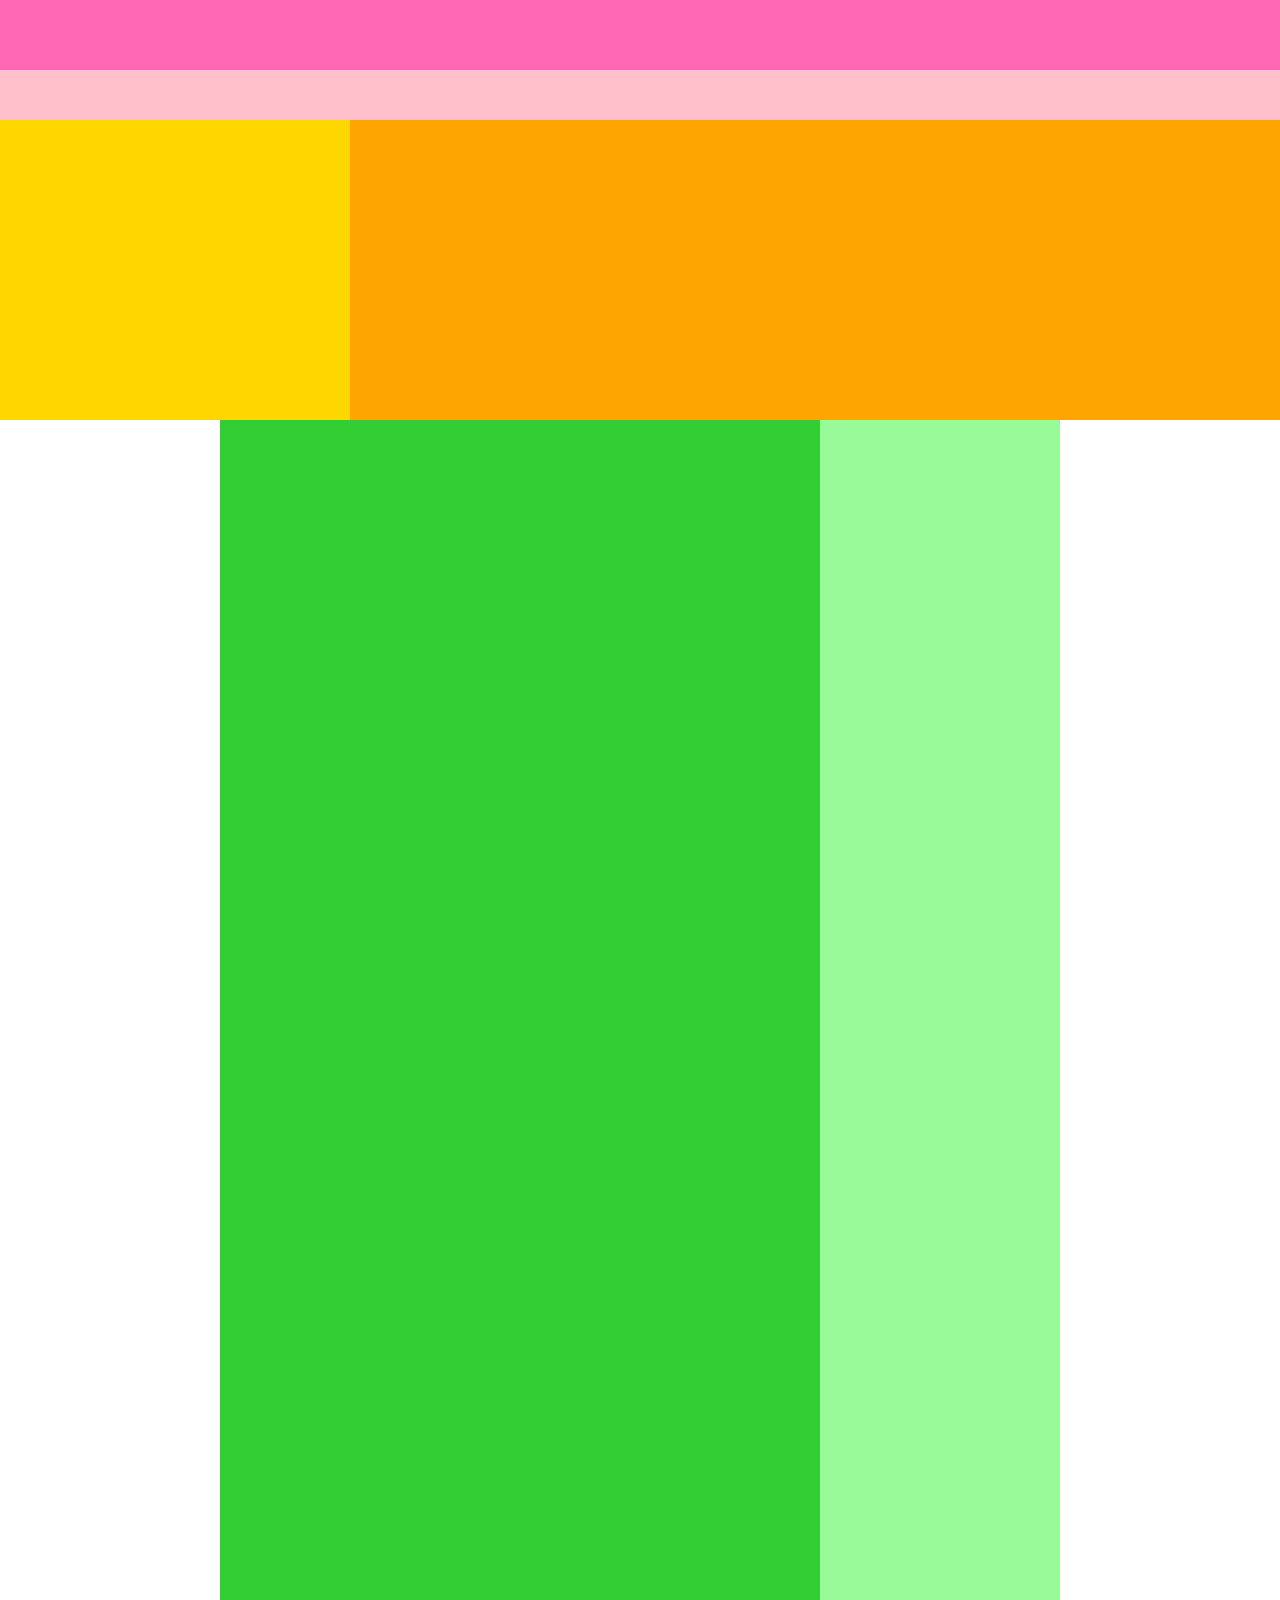
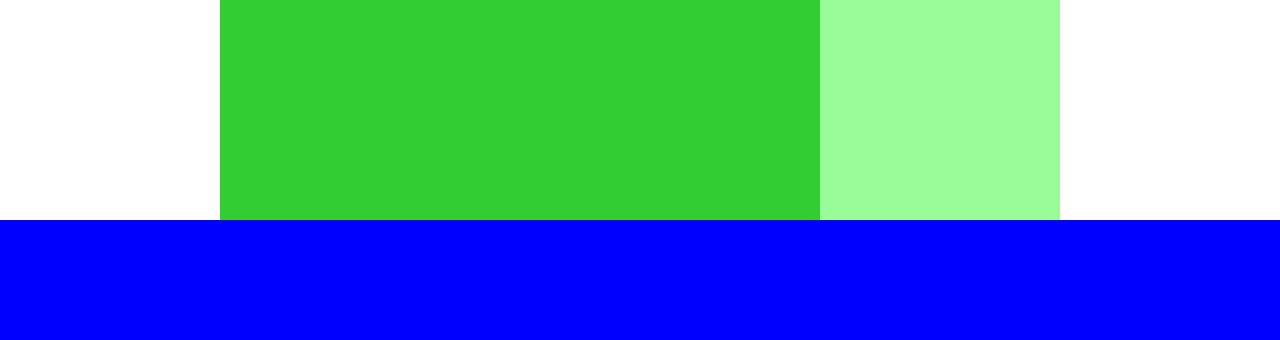
<file: caravan/index.html>
<!DOCTYPE html>
<html lang="ja">
  <head>
    <meta charset="UTF-8" />
    <!-- CSSファイルの読み込み -->
    <link rel="stylesheet" href="style.css" />
    <title>CARAVAN</title>
  </head>

  <body>
    <div class="header">
      <div class="header-top"></div>

      <div class="header-bottom"></div>

    </div>

    <div class="main-visual">
      <div class="main-visual-content"></div>
    </div>

    <div class="main">
      <div class="blog"></div>
      <div class="sidebar"></div>
    </div>

    <div class="footer"></div>
  </body>
</html>
</file>
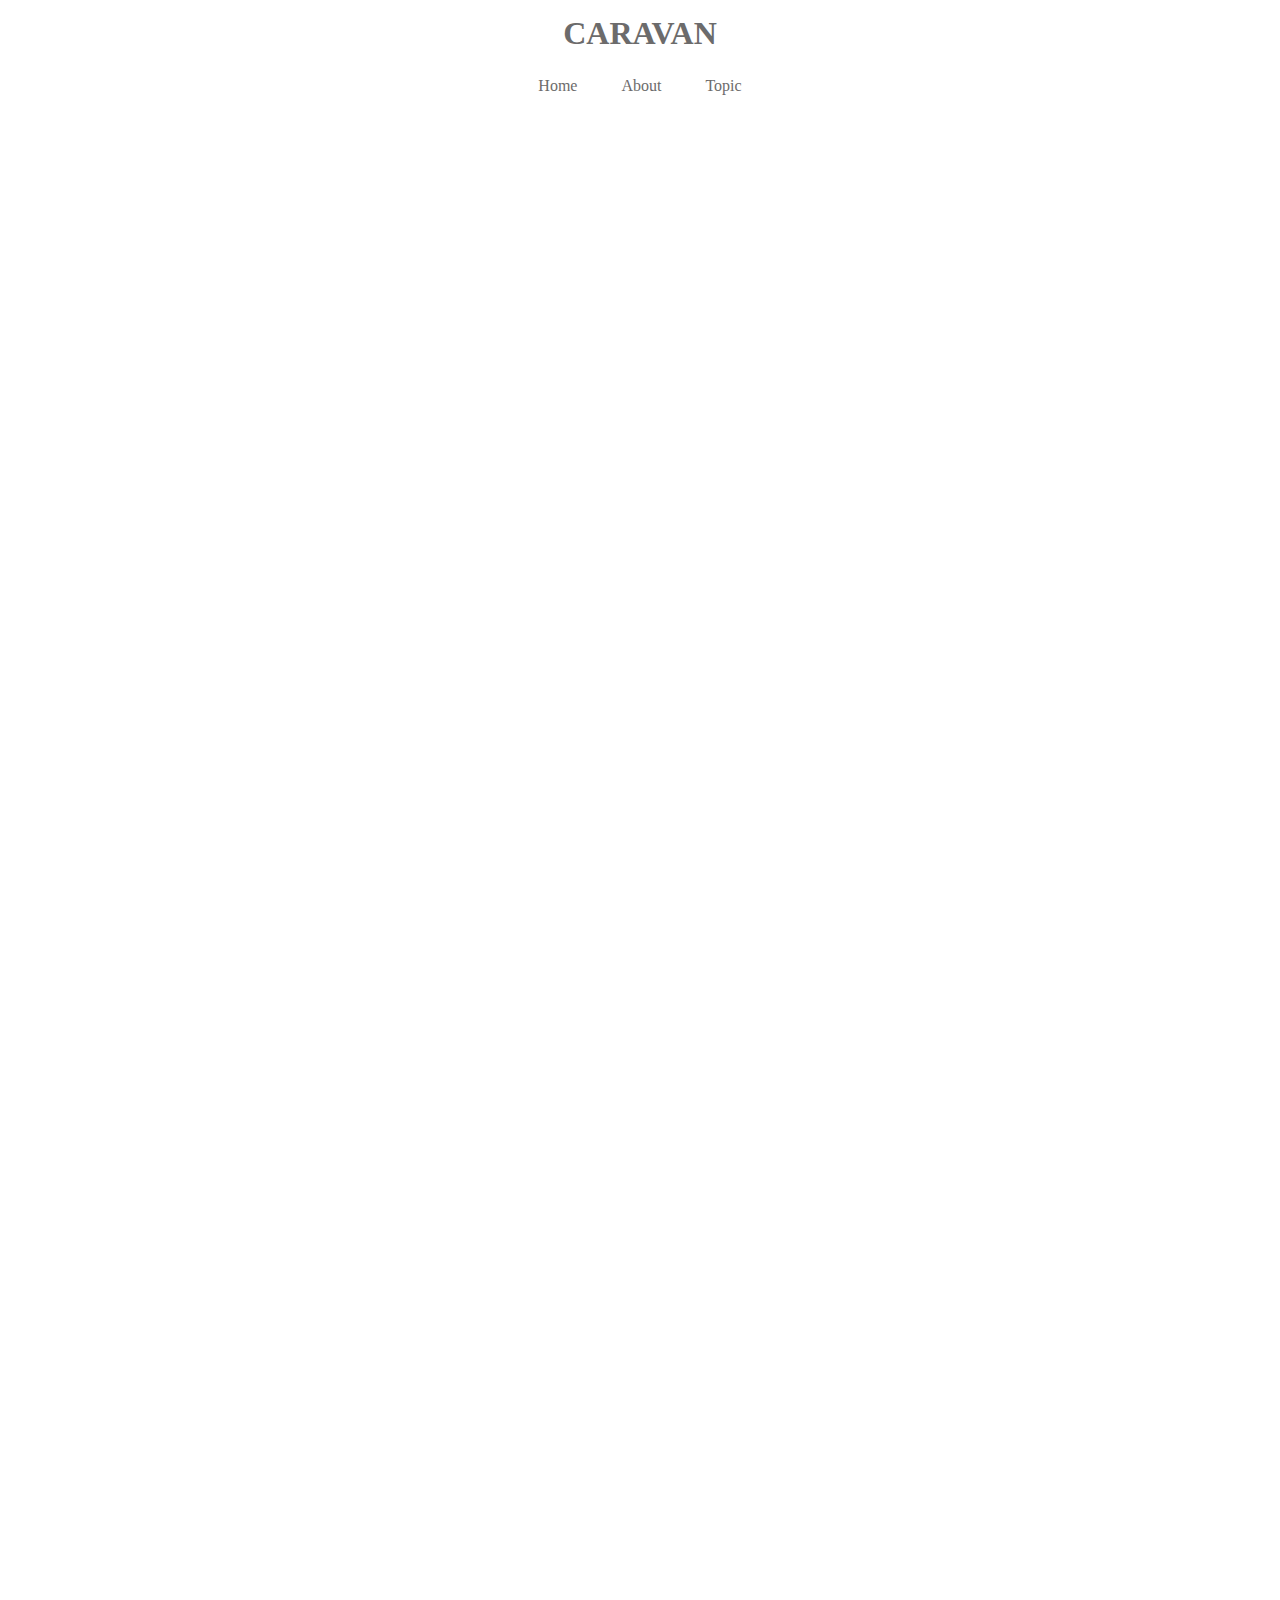
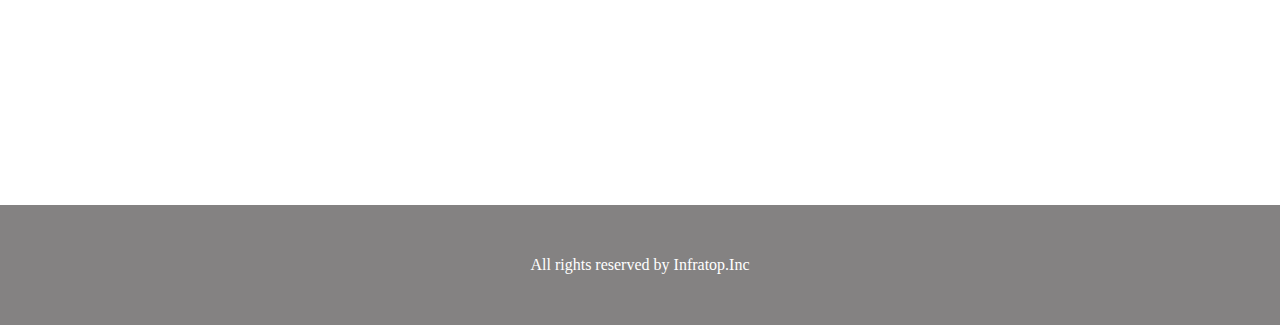
<file: §5_caravan/index.html>
<!DOCTYPE html>
<html lang="ja">
  <head>
    <meta charset="UTF-8" />
    <!-- CSSファイルの読み込み -->
    <link rel="stylesheet" href="style.css" />
    <title>CARAVAN</title>
  </head>

  <body>
    <header>
      <h1 class="heading">
        <a href="index.html">
          CARAVAN
        </a>

      </h1>
    </header>

    <nav>
      <ul class="nav-list">
        <li class="nav-list-item">
          <a href="index.html">Home</a>
        </li>
        <li class="nav-list-item">About</li>
        <li class="nav-list-item">Topic</li>
      </ul>
    </nav>

    <div class="main-visual">
      <div class="main-visual-content"></div>
    </div>

    <div class="main">
      <div class="blog"></div>
      <div class="sidebar"></div>
    </div>

    <footer>
      <p class="footer-text">All rights reserved by Infratop.Inc</p>
    </footer>

  </body>
</html>
</file>
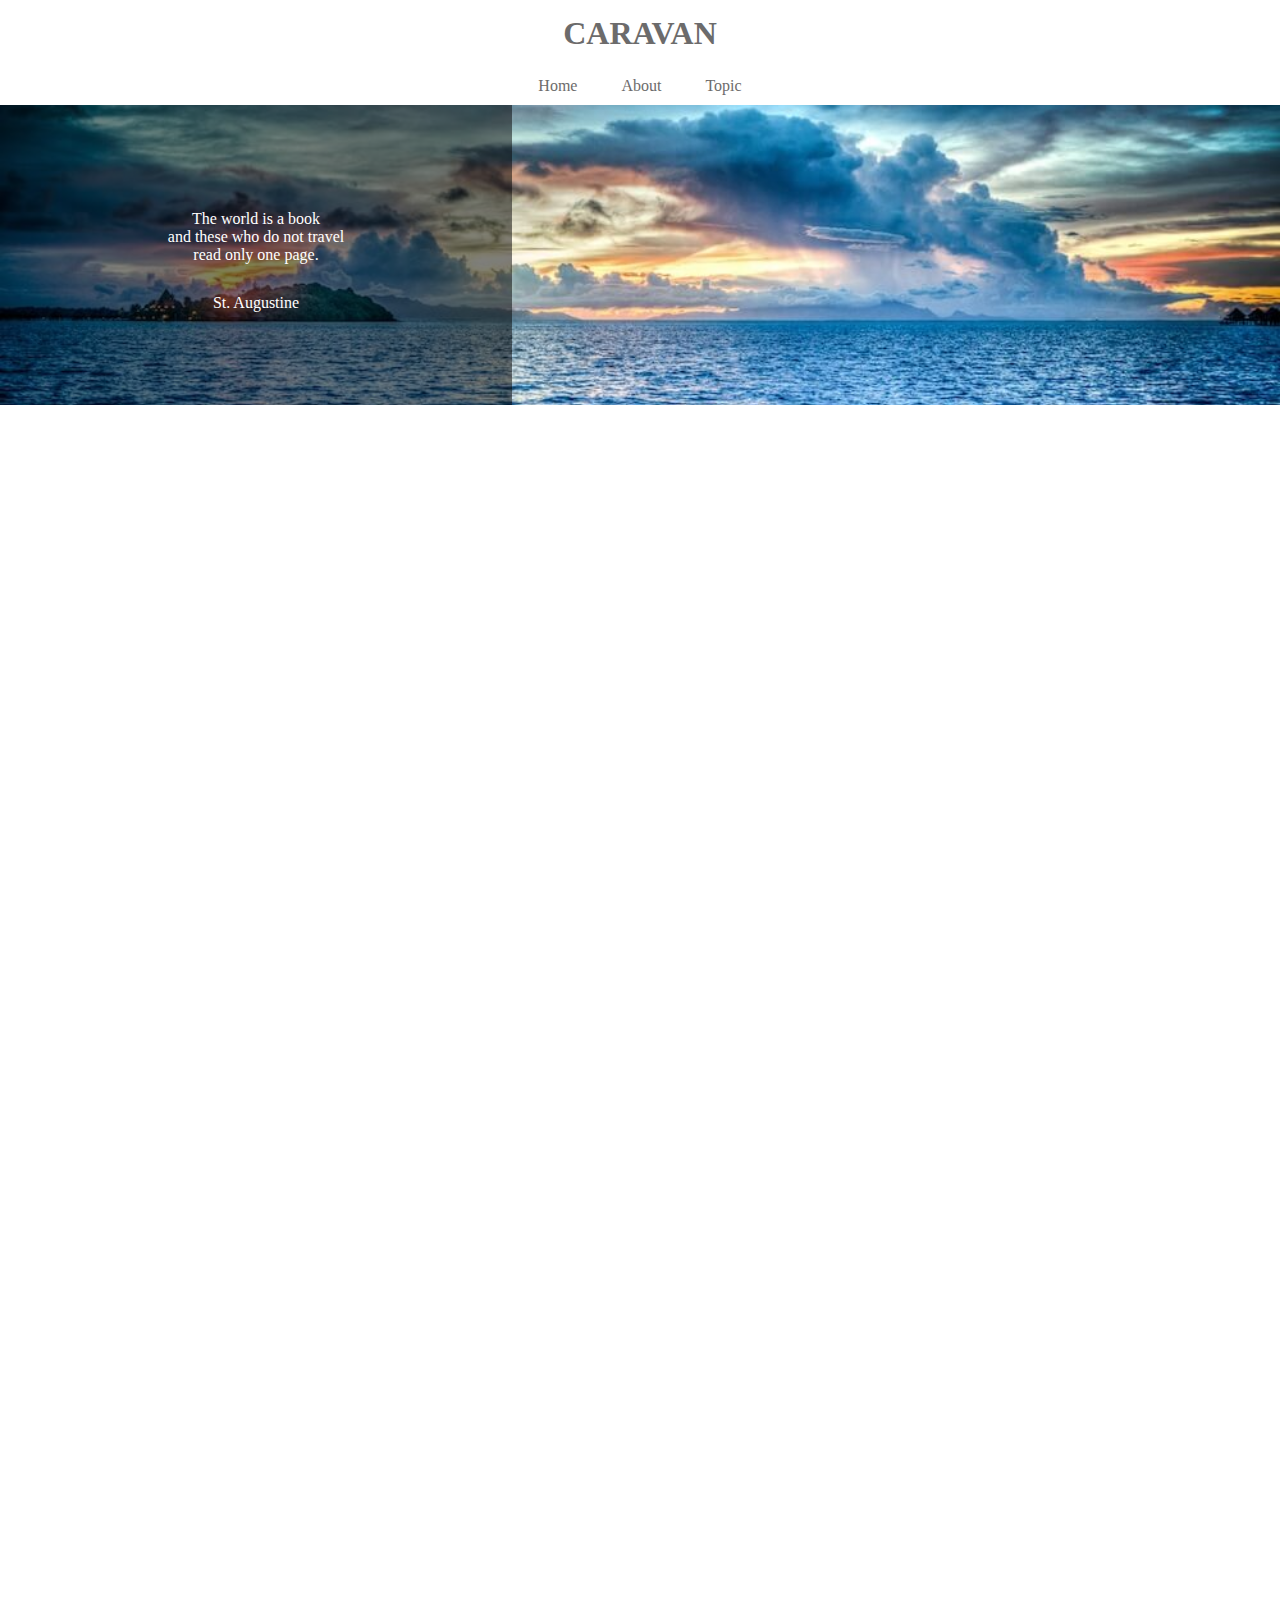
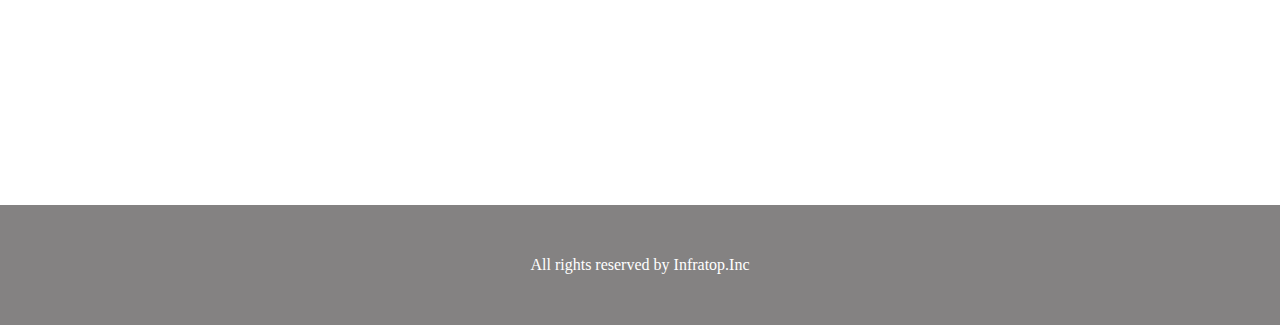
<file: §6_caravan/index.html>
<!DOCTYPE html>
<html lang="ja">
  <head>
    <meta charset="UTF-8" />
    <!-- CSSファイルの読み込み -->
    <link rel="stylesheet" href="style.css" />
    <title>CARAVAN</title>
  </head>

  <body>
    <header>
      <h1 class="heading">
        <a href="index.html">
          CARAVAN
        </a>

      </h1>
    </header>

    <nav>
      <ul class="nav-list">
        <li class="nav-list-item">
          <a href="index.html">Home</a>
        </li>
        <li class="nav-list-item">About</li>
        <li class="nav-list-item">Topic</li>
      </ul>
    </nav>

    <div class="main-visual">
      <div class="main-visual-content">
        <p class="main-visual-text">
          The world is a book <br />
          and these who do not travel <br />
          read only one page.
        </p>
        <p class="main-visual-name">
          St. Augustine
        </p>
      </div>
    </div>

    <div class="main">
      <div class="blog"></div>
      <div class="sidebar"></div>
    </div>

    <footer>
      <p class="footer-text">All rights reserved by Infratop.Inc</p>
    </footer>

  </body>
</html>
</file>
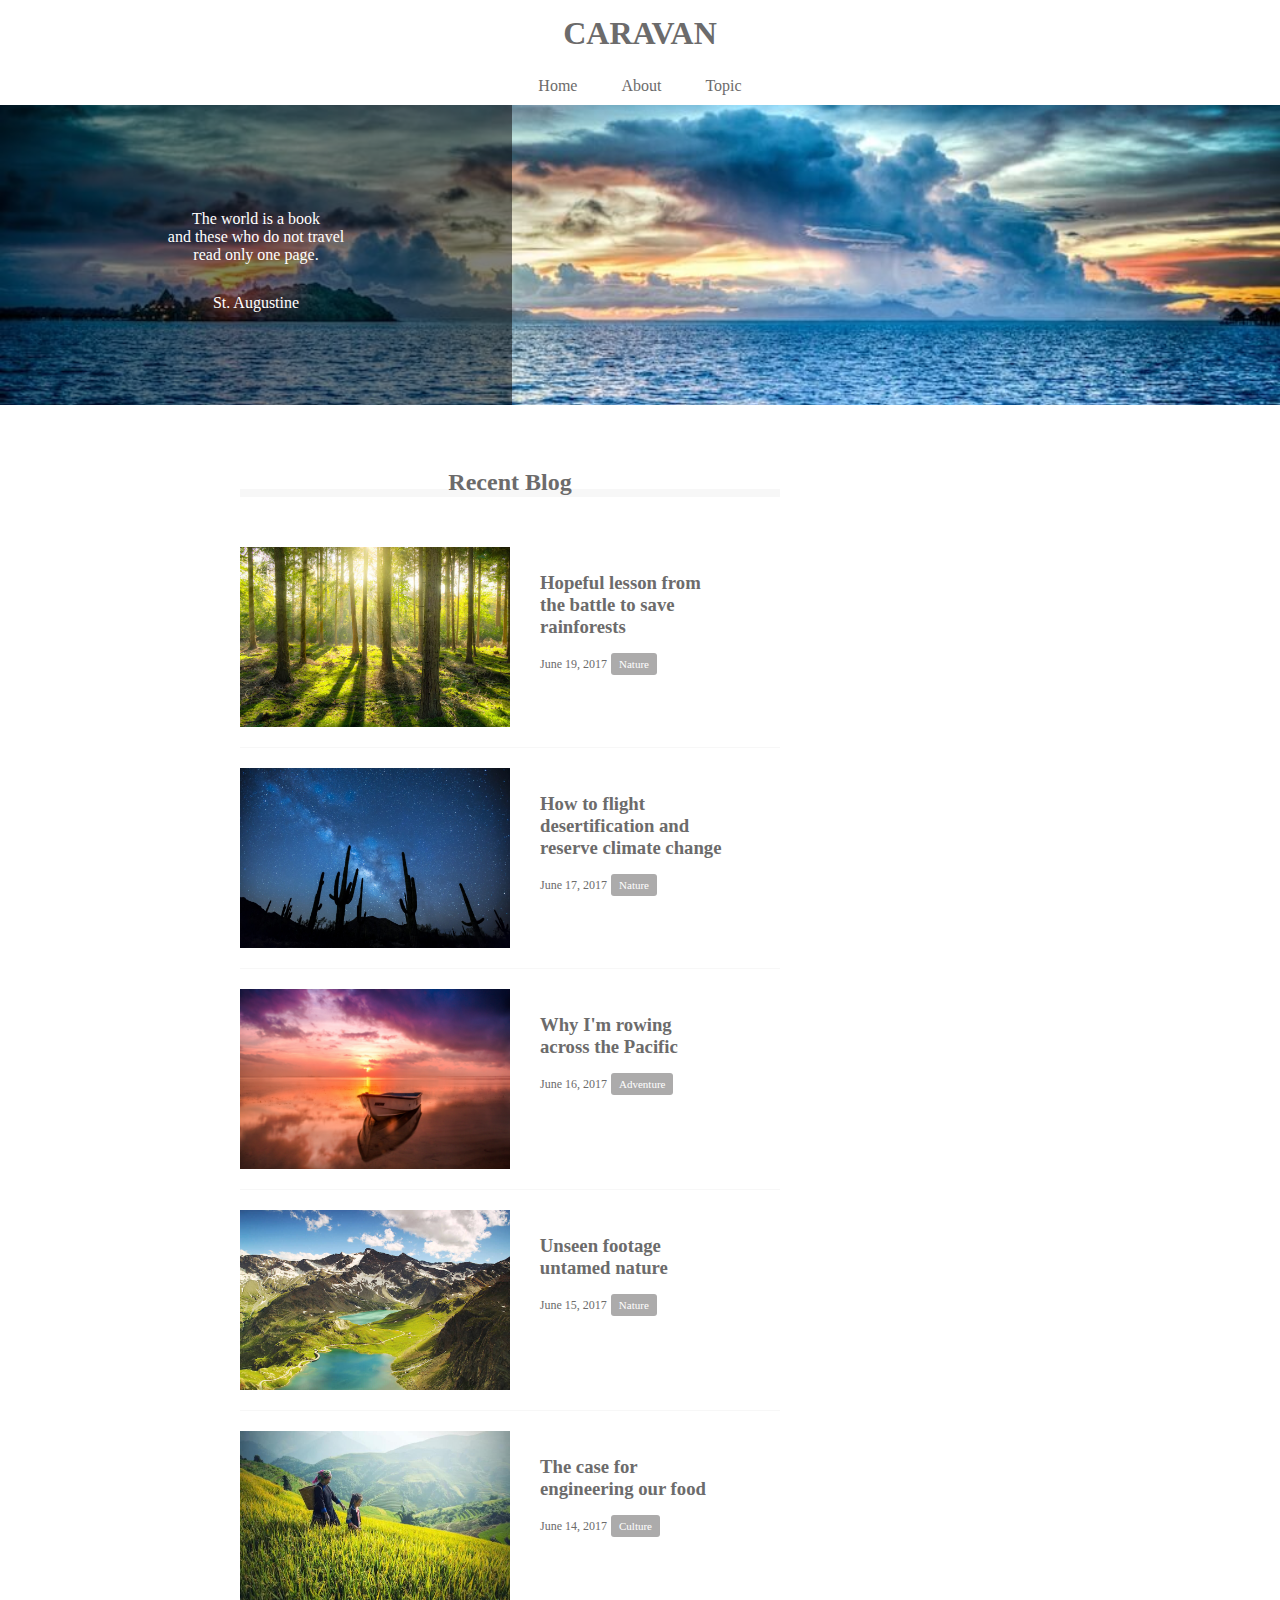
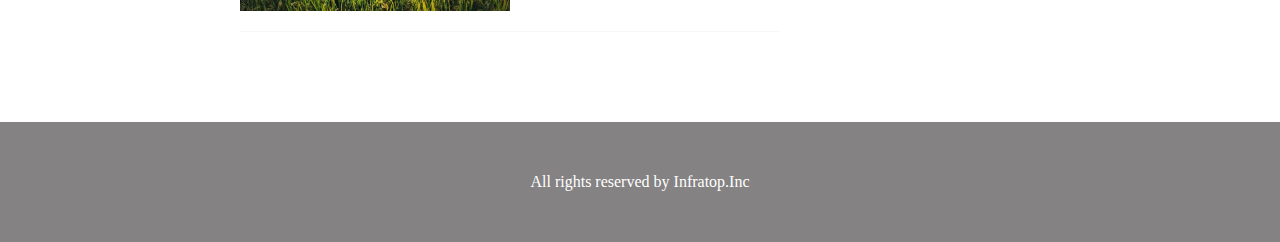
<file: §7_caravan/index.html>
<!DOCTYPE html>
<html lang="ja">
  <head>
    <meta charset="UTF-8" />
    <!-- CSSファイルの読み込み -->
    <link rel="stylesheet" href="style.css" />
    <title>CARAVAN</title>
  </head>

  <body>
    <header>
      <h1 class="heading">
        <a href="index.html">
          CARAVAN
        </a>

      </h1>
    </header>

    <nav>
      <ul class="nav-list">
        <li class="nav-list-item">
          <a href="index.html">Home</a>
        </li>
        <li class="nav-list-item">About</li>
        <li class="nav-list-item">Topic</li>
      </ul>
    </nav>

    <div class="main-visual">
      <div class="main-visual-content">
        <p class="main-visual-text">
          The world is a book <br />
          and these who do not travel <br />
          read only one page.
        </p>
        <p class="main-visual-name">
          St. Augustine
        </p>
      </div>
    </div>

    <main>
      <section class="blog">
        <h2 class="blog-heading">Recent Blog</h2>

        <div class="blog-box">
          <div class="blog-item">
            <img class="blog-image" src="img/forest.jpg">
              <section  ection class="blog-text">
                <h3 class="blog-text-heading">
                  <a href="single.html">
                  Hopeful lesson from<br>
                  the battle to save<br>
                  rainforests
                  </a>
                </h3>
                <p class="blog-date">June 19, 2017</p>
              <span class="category">Nature</span>
            </section>
          </div>

          <div class="blog-item">
            <img class="blog-image" src="img/desert.jpg">
              <section  ection class="blog-text">
                <h3 class="blog-text-heading">
                  <a href="single.html">
                  How to flight<br>
                  desertification and<br>
                  reserve climate change
                  </a>
                </h3>
                <p class="blog-date">June 17, 2017</p>
              <span class="category">Nature</span>
            </section>
          </div>

          <div class="blog-item">
            <img class="blog-image" src="img/sunset.jpg">
              <section  ection class="blog-text">
                <h3 class="blog-text-heading">
                  <a href="single.html">
                  Why I'm rowing<br>
                  across the Pacific
                  </a>
                </h3>
                <p class="blog-date">June 16, 2017</p>
              <span class="category">Adventure</span>
            </section>
          </div>

          <div class="blog-item">
            <img class="blog-image" src="img/italy.jpg">
              <section  ection class="blog-text">
                <h3 class="blog-text-heading">
                  <a href="single.html">
                  Unseen footage<br>
                  untamed nature
                  </a>
                </h3>
                <p class="blog-date">June 15, 2017</p>
              <span class="category">Nature</span>
            </section>
          </div>

          <div class="blog-item">
            <img class="blog-image" src="img/asia.jpg">
              <section  ection class="blog-text">
                <h3 class="blog-text-heading">
                  <a href="single.html">
                  The case for<br>
                  engineering our food
                  </a>
                </h3>
                <p class="blog-date">June 14, 2017</p>
              <span class="category">Culture</span>
            </section>
          </div>
        </div>
      </section>
      <div class="sidebar"></div>
    </main>

    <footer>
      <p class="footer-text">All rights reserved by Infratop.Inc</p>
    </footer>

  </body>
</html>
</file>
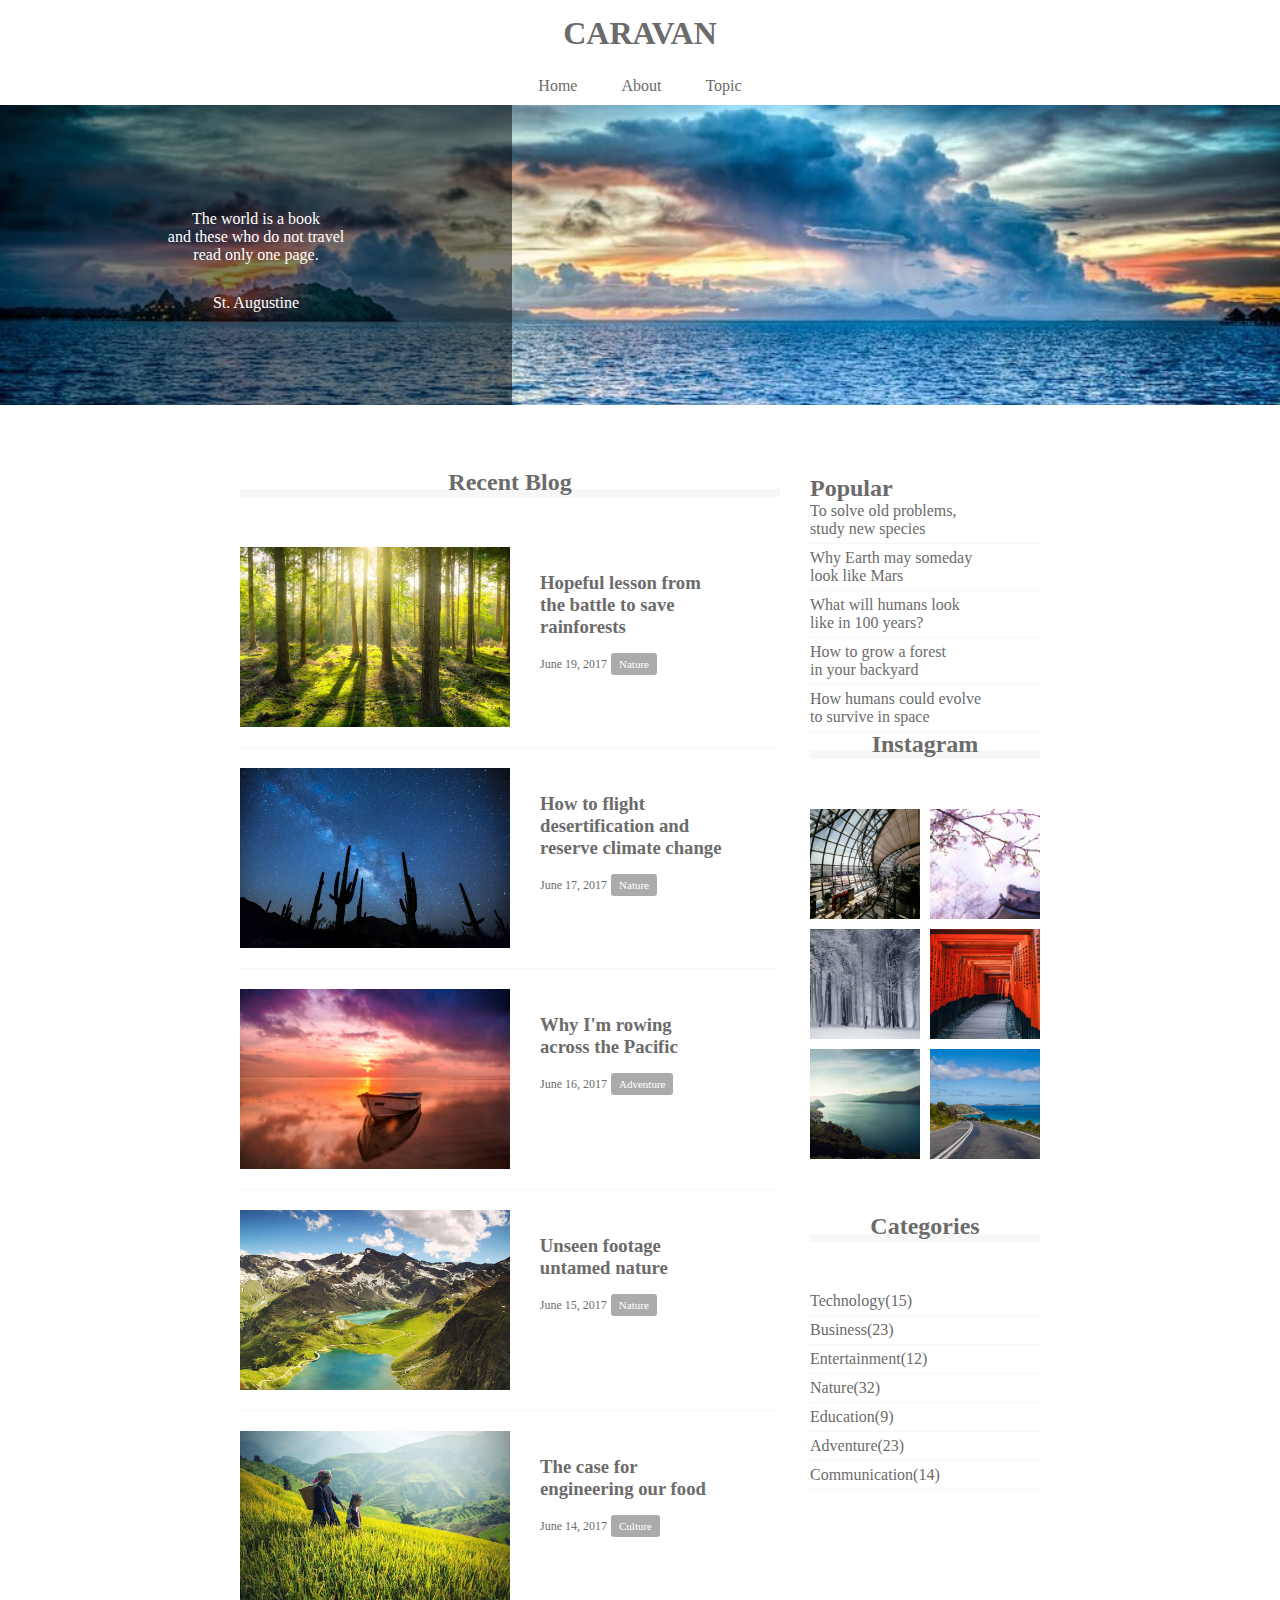
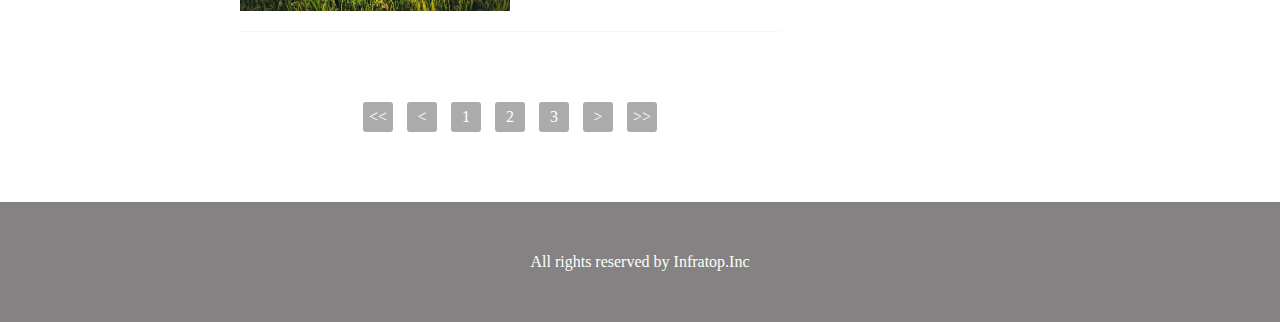
<file: §8_caravan/index.html>
<!DOCTYPE html>
<html lang="ja">
  <head>
    <meta charset="UTF-8" />
    <!-- CSSファイルの読み込み -->
    <link rel="stylesheet" href="style.css" />
    <title>CARAVAN</title>
  </head>

  <body>
    <header>
      <h1 class="heading">
        <a href="index.html">
          CARAVAN
        </a>

      </h1>
    </header>

    <nav>
      <ul class="nav-list">
        <li class="nav-list-item">
          <a href="index.html">Home</a>
        </li>
        <li class="nav-list-item">About</li>
        <li class="nav-list-item">Topic</li>
      </ul>
    </nav>

    <div class="main-visual">
      <div class="main-visual-content">
        <p class="main-visual-text">
          The world is a book <br />
          and these who do not travel <br />
          read only one page.
        </p>
        <p class="main-visual-name">
          St. Augustine
        </p>
      </div>
    </div>

    <main>
      <section class="blog">
        <h2 class="blog-heading">Recent Blog</h2>

        <div class="blog-box">
          <div class="blog-item">
            <img class="blog-image" src="img/forest.jpg">
              <section  ection class="blog-text">
                <h3 class="blog-text-heading">
                  <a href="single.html">
                  Hopeful lesson from<br>
                  the battle to save<br>
                  rainforests
                  </a>
                </h3>
                <p class="blog-date">June 19, 2017</p>
              <span class="category">Nature</span>
            </section>
          </div>

          <div class="blog-item">
            <img class="blog-image" src="img/desert.jpg">
              <section  ection class="blog-text">
                <h3 class="blog-text-heading">
                  <a href="single.html">
                  How to flight<br>
                  desertification and<br>
                  reserve climate change
                  </a>
                </h3>
                <p class="blog-date">June 17, 2017</p>
              <span class="category">Nature</span>
            </section>
          </div>

          <div class="blog-item">
            <img class="blog-image" src="img/sunset.jpg">
              <section  ection class="blog-text">
                <h3 class="blog-text-heading">
                  <a href="single.html">
                  Why I'm rowing<br>
                  across the Pacific
                  </a>
                </h3>
                <p class="blog-date">June 16, 2017</p>
              <span class="category">Adventure</span>
            </section>
          </div>

          <div class="blog-item">
            <img class="blog-image" src="img/italy.jpg">
              <section  ection class="blog-text">
                <h3 class="blog-text-heading">
                  <a href="single.html">
                  Unseen footage<br>
                  untamed nature
                  </a>
                </h3>
                <p class="blog-date">June 15, 2017</p>
              <span class="category">Nature</span>
            </section>
          </div>

          <div class="blog-item">
            <img class="blog-image" src="img/asia.jpg">
              <section  ection class="blog-text">
                <h3 class="blog-text-heading">
                  <a href="single.html">
                  The case for<br>
                  engineering our food
                  </a>
                </h3>
                <p class="blog-date">June 14, 2017</p>
              <span class="category">Culture</span>
            </section>
          </div>
        </div>
        <div class="pagination">
          <p><<</p>
          <p><</p>
          <p>1</p>
          <p>2</p>
          <p>3</p>
          <p>></p>
          <p>>></p>
        </div>
      </section>
      <div class="sidebar">
        <section class="popular">
          <h2 class="sidebar-heading">Popular</h2>
          <div class="sidebar-content">
            <p class="popular-text">To solve old problems,<br>study new species</p>
            <p class="popular-text">Why Earth may someday<br>look like Mars</p>
            <p class="popular-text">What will humans look<br>like in 100 years?</p>
            <p class="popular-text">How to grow a forest<br>in your backyard</p>
            <p class="popular-text">How humans could evolve<br>to survive in space</p>
          </div>
        </section>
        <section class="instagram">
          <h2 class="instagram-heading common-heading">Instagram</h2>
          <div class="sidebar-contents">
            <div class="instagram-box"></div>
            <div class="instagram-box"></div>
            <div class="instagram-box"></div>
            <div class="instagram-box"></div>
            <div class="instagram-box"></div>
            <div class="instagram-box"></div>
          </div>
        </section>
        <section class="categories">
          <h2 class="categories-heading common-heading">Categories</h2>
          <div class="sidebar-contents">
            <p class="categories-text">Technology(15)</p>
            <p class="categories-text">Business(23)</p>
            <p class="categories-text">Entertainment(12)</p>
            <p class="categories-text">Nature(32)</p>
            <p class="categories-text">Education(9)</p>
            <p class="categories-text">Adventure(23)</p>
            <p class="categories-text">Communication(14)</p>
          </div>
        </section>

        
      </div>
    </main>

    <footer>
      <p class="footer-text">All rights reserved by Infratop.Inc</p>
    </footer>

  </body>
</html>
</file>
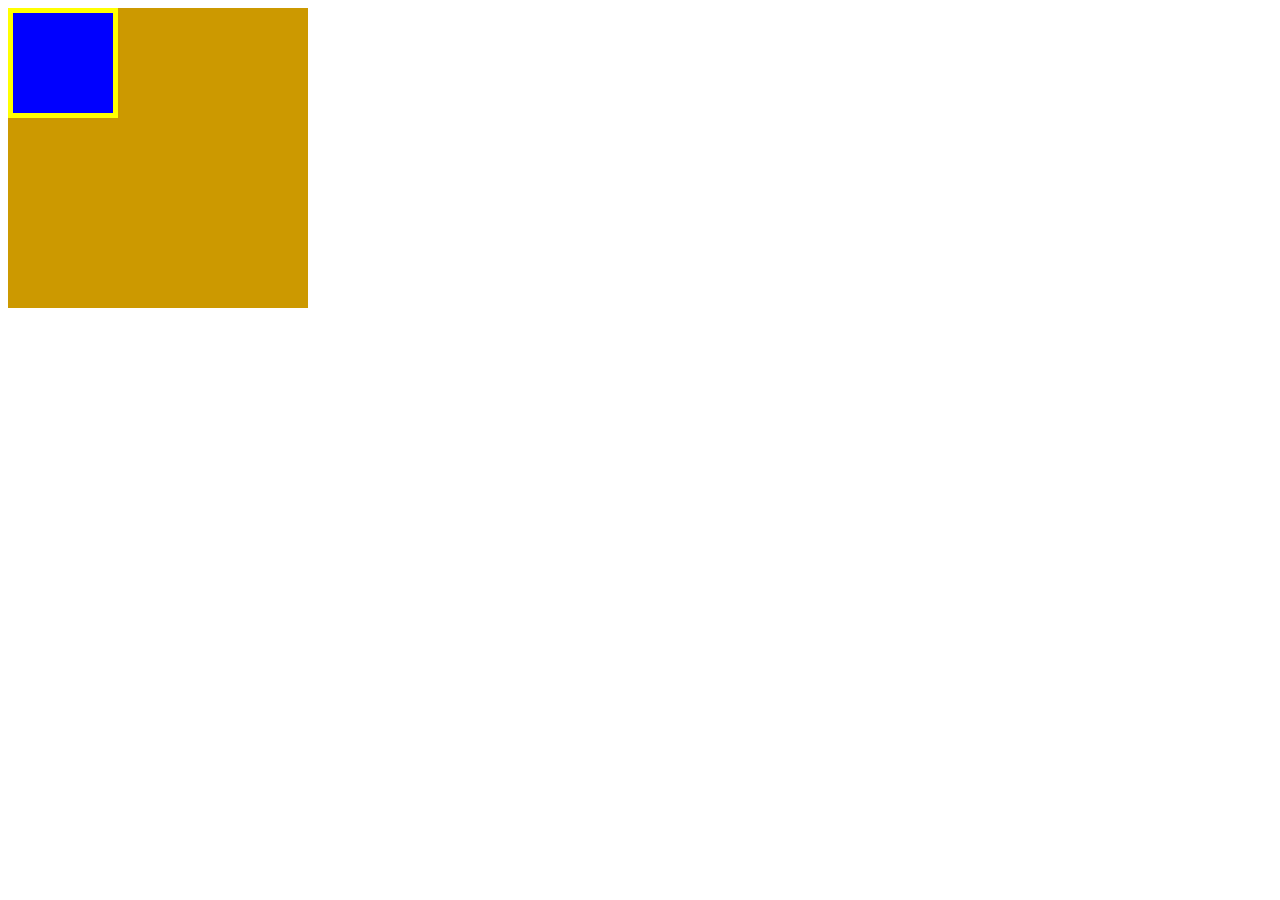
<file: box.html>
<!DOCTYPE html>
<html lang="ja">
  <head>
    <meta charset="UTF-8" />
    <!-- CSSファイルの読み込み -->
    <link rel="stylesheet" href="chapter3_exercice.css" />
    <title>BOX</title>
  </head>

  <body>
    <!-- box1用のdiv -->
    <div class="box1">
      <div class="box2"></div>
    </div>

  </body>
</html>
</file>
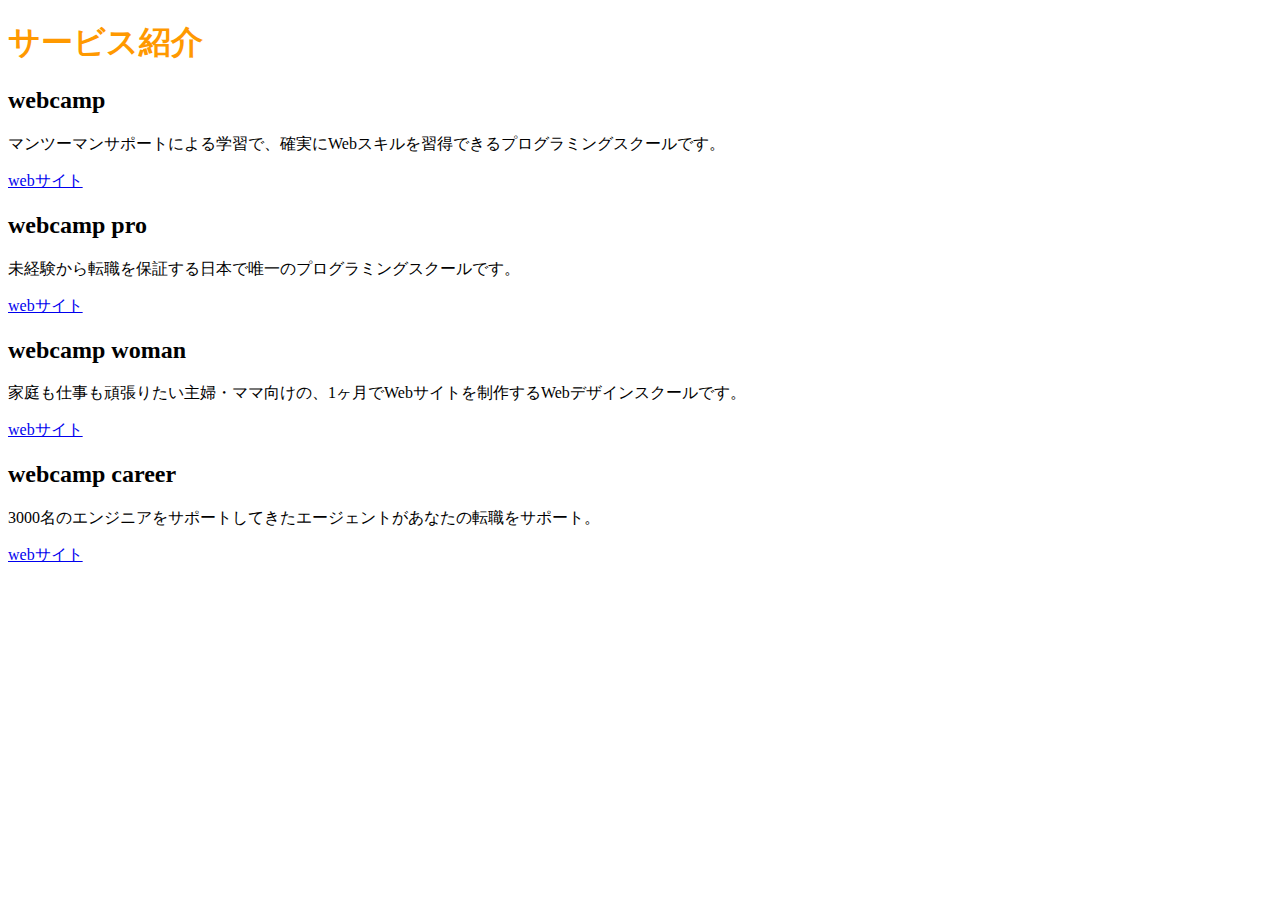
<file: chapter2_exercice.html>
<!DOCTYPE html>
<html lang="ja">
  <head>
    <meta charset="UTF-8" />
    <title>2章演習</title>
    <link rel="stylesheet" href="chapter2_exercice.css" />
  </head>
  <body>
    <h1>サービス紹介</h1>

    <h2>webcamp</h2>
    <p>マンツーマンサポートによる学習で、確実にWebスキルを習得できるプログラミングスクールです。</p>
    <a href="https://web-camp.io/">webサイト</a>

    <h2>webcamp pro</h2>
    <p>未経験から転職を保証する日本で唯一のプログラミングスクールです。</p>
    <a href="http://web-camp.io/pro/">webサイト</a>

    <h2>webcamp woman</h2>
    <p>家庭も仕事も頑張りたい主婦・ママ向けの、1ヶ月でWebサイトを制作するWebデザインスクールです。</p>
    <a href="http://web-camp.io/woman/">webサイト</a>

    <h2>webcamp career</h2>
    <p>3000名のエンジニアをサポートしてきたエージェントがあなたの転職をサポート。</p>
    <a href="http://web-camp.io/career/">webサイト</a>
  </body>
</html>
</file>
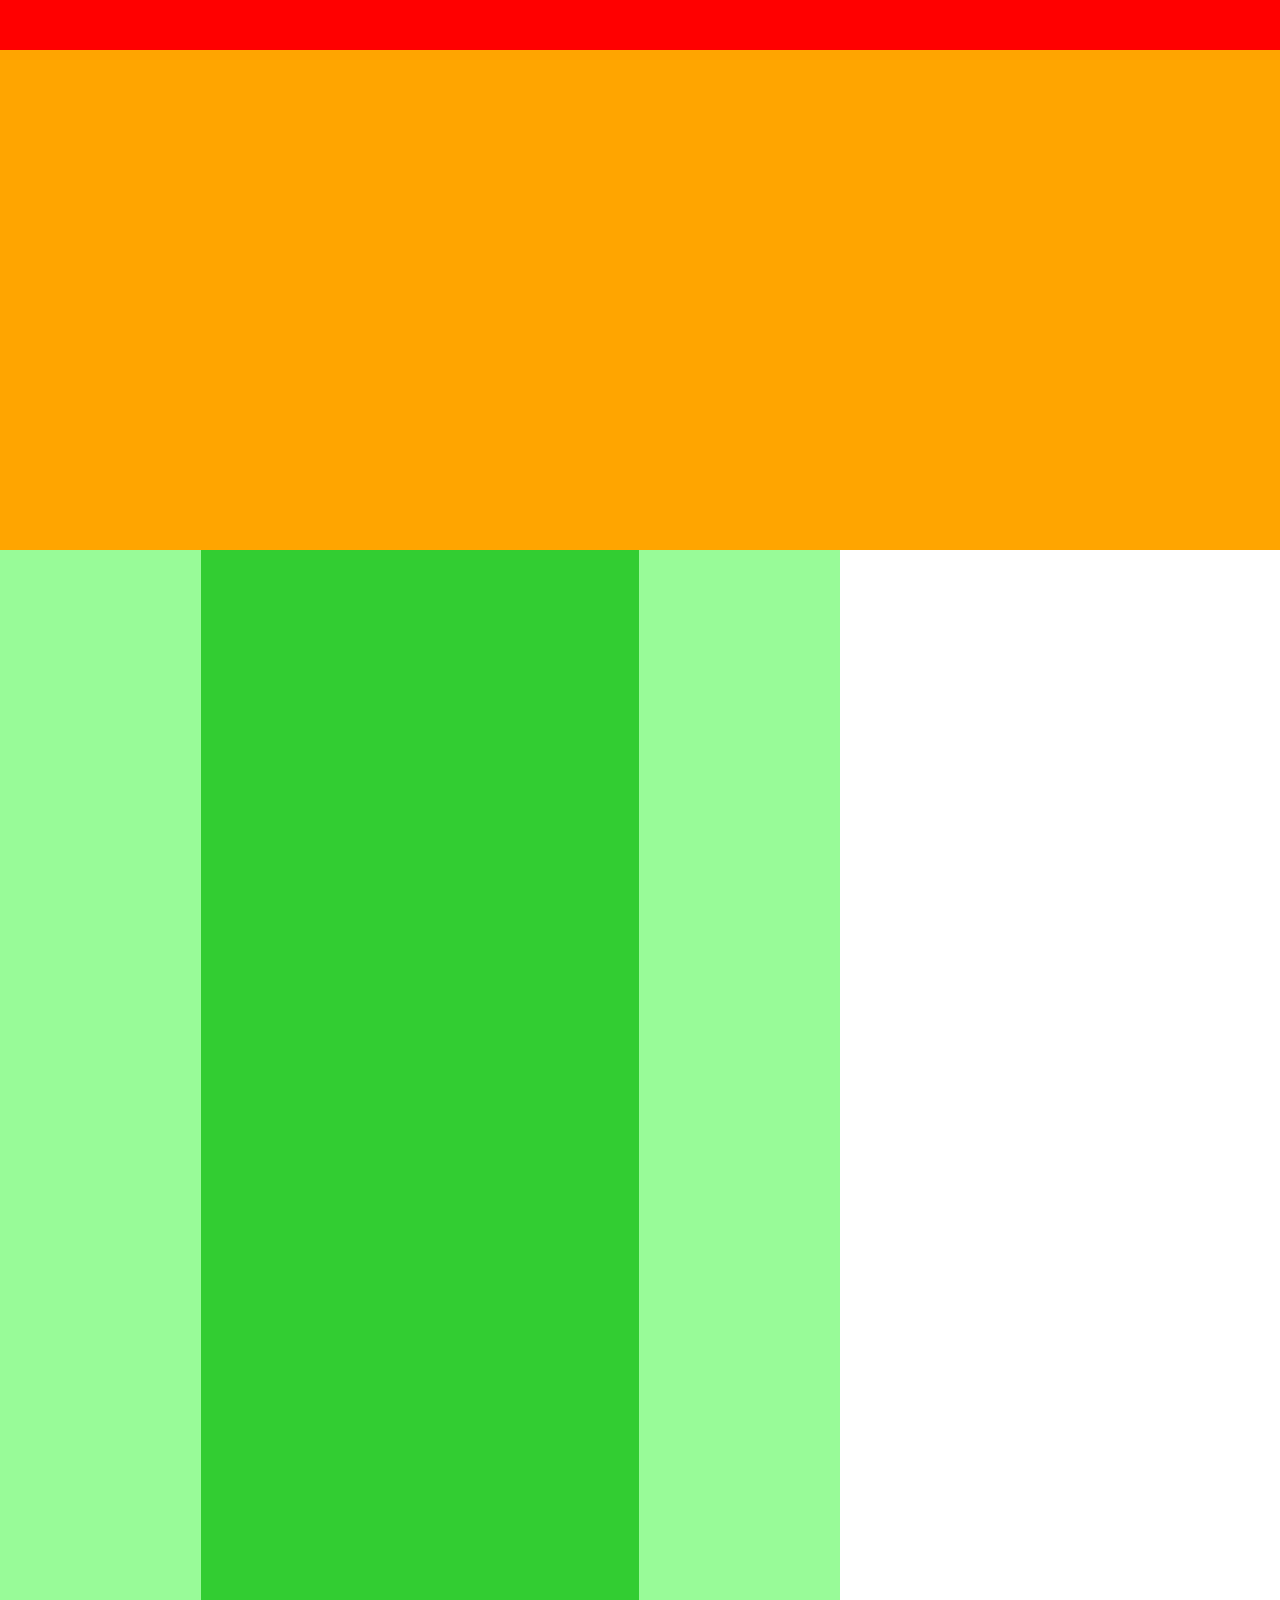
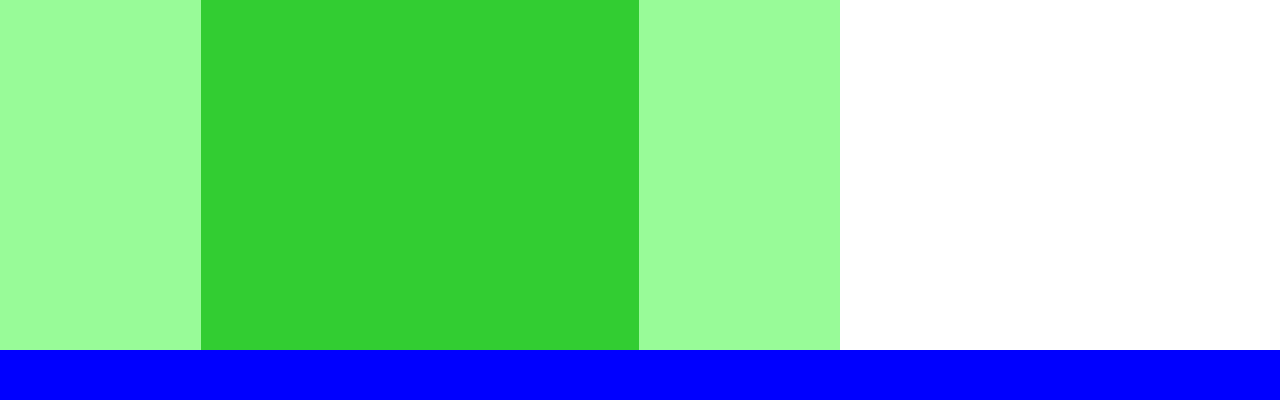
<file: chapter4_exercice.html>
<!DOCTYPE html>
<html lang="ja">
  <head>
    <meta charset="UTF-8" />
    <!-- CSSファイルの読み込み -->
    <link rel="stylesheet" href="chapter4_exercice.css" />
    <title>chapter4_exercice</title>
  </head>

  <body>
    <div class="header">
      <div class="header-top"></div>

      <div class="header-bottom"></div>

    </div>

    <div class="main-visual">
      <div class="main-visual-content"></div>
    </div>

    <div class="main">
      <div class="sidebar1"></div>

      <div class="blog"></div>

      <div class="sidebar2"></div>
    </div>

    <div class="footer"></div>
  </body>
</html>
</file>
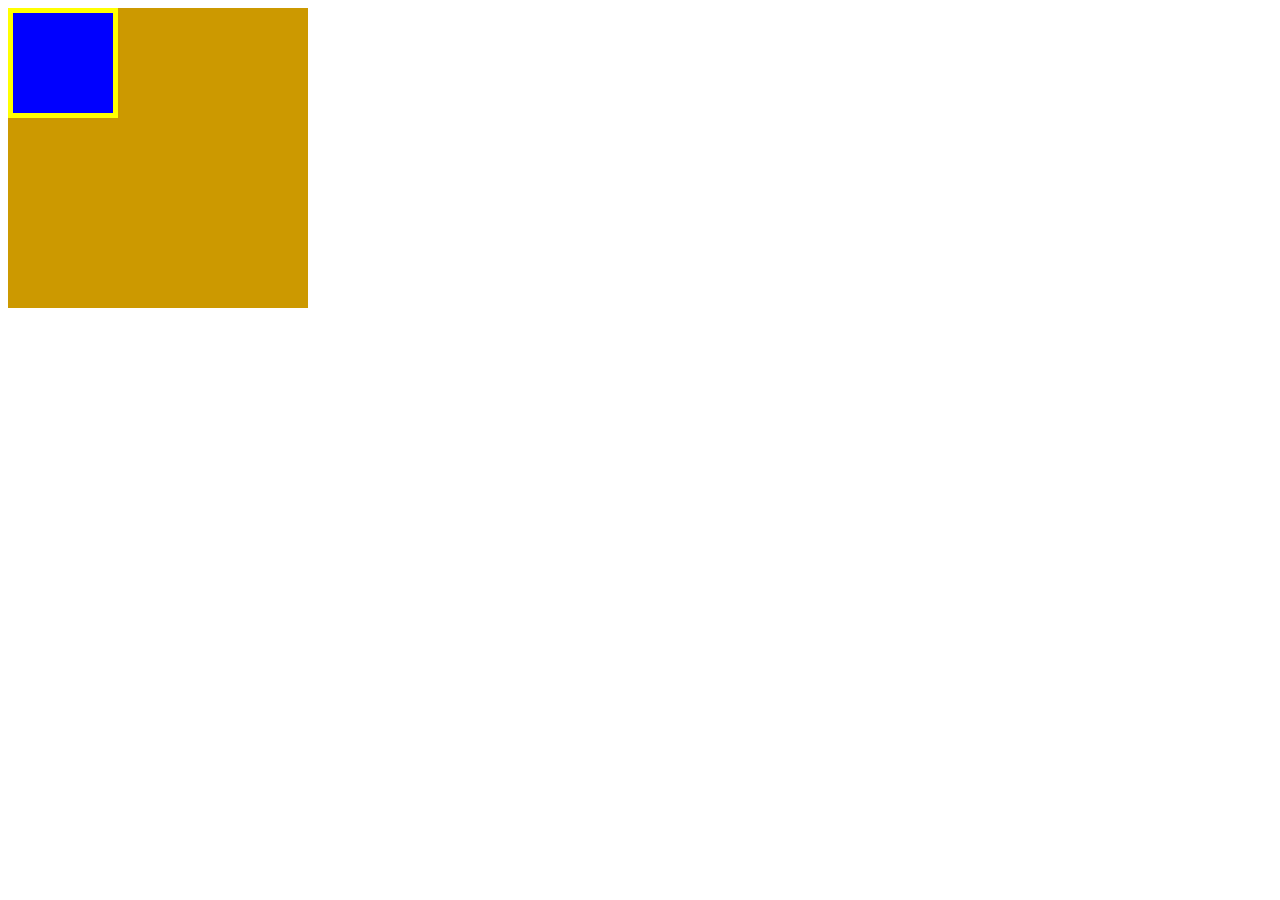
<file: box/box.html>
<!DOCTYPE html>
<html lang="ja">
  <head>
    <meta charset="UTF-8" />
    <!-- CSSファイルの読み込み -->
    <link rel="stylesheet" href="box.css" />
    <title>BOX</title>
  </head>

  <body>
    <!-- box1用のdiv -->
    <div class="box1">
      <div class="box2"></div>
    </div>

  </body>
</html>
</file>
<file: caravan/style.css>
/* ブラウザがそれぞれ持っているCSSをリセットするための記述 */
* {
  margin: 0;
  padding: 0;
  box-sizing: border-box;
}

.header {
  width: 100%;
  height: 120px;
  background-color: red;
}

.header-top {
  width: 100%;
  height: 70px;
  background-color: hotpink;
}

.header-bottom {
  width: 100%;
  height: 50px;
  background-color: pink;
}

.main-visual {
  width: 100%;
  height: 300px;
  background-color: orange;
}

.main-visual-content {
  width: 350px;
  height: 300px;
  background-color: gold;
}

.main {
  width: 840px;
  height: 1400px;
  display: flex;
  justify-content: center;
  margin: 0 auto;
}

.blog {
  width: 600px;
  height: 1400px;
  background-color: limegreen;
}

.sidebar {
  width: 240px;
  height: 1400px;
  background-color: palegreen;
}

.footer {
  width: 100%;
  height: 120px;
  background-color: blue;
}
</file>
<file: §5_caravan/style.css>
* {
  margin: 0;
  padding: 0;
  box-sizing: border-box;
  color: #6c6b6b;
}

a {
  text-decoration: none;
}

header {
  width: 90%;
  padding: 15px 0;
  margin: 0 auto;
  text-align: center;
}

.header .heading {
  font-size: 32px;
}

.nav-list {
  text-align: center;
  padding: 10px 0;
  margin: 0 auto;
}

.nav-list-item {
  list-style: none;
  display: inline-block;
  margin: 0 20px;
}

.main-visual {
  width: 100%;
  height: 300px;
}

.main-visual-content {
  width: 350px;
  height: 300px;
}

.main {
  width: 840px;
  height: 1400px;
  display: flex;
  justify-content: center;
  margin: 0 auto;
}

.blog {
  width: 600px;
  height: 1400px;
}

.sidebar {
  width: 240px;
  height: 1400px;
}

footer {
  width: 100%;
  height: 120px;
  text-align: center;
  line-height: 120px;
  background-color: #848282;
}

.footer-text {
  color: #fff;
}
</file>
<file: §6_caravan/style.css>
* {
  margin: 0;
  padding: 0;
  box-sizing: border-box;
  color: #6c6b6b;
}

a {
  text-decoration: none;
}

header {
  width: 90%;
  padding: 15px 0;
  margin: 0 auto;
  text-align: center;
}

.header .heading {
  font-size: 32px;
}

.nav-list {
  text-align: center;
  padding: 10px 0;
  margin: 0 auto;
}

.nav-list-item {
  list-style: none;
  display: inline-block;
  margin: 0 20px;
}

.main-visual {
  width: 100%;
  height: 300px;
  background-image: url(img/mv.jpg);
  background-size: cover;
  background-position: center;
}

.main-visual-content {
  width: 40%;
  height: 300px;
  background-color: rgba(0, 0, 0, 0.5);
  text-align: center;
  padding-top: 105px;
}

.main-visual-text {
  color: #fff;
}

.main-visual-name {
  margin-top: 30px;
  color: #fff;
}

.main {
  width: 840px;
  height: 1400px;
  display: flex;
  justify-content: center;
  margin: 0 auto;
}

.blog {
  width: 600px;
  height: 1400px;
}

.sidebar {
  width: 240px;
  height: 1400px;
}

footer {
  width: 100%;
  height: 120px;
  text-align: center;
  line-height: 120px;
  background-color: #848282;
}

.footer-text {
  color: #fff;
}
</file>
<file: §7_caravan/style.css>
* {
  margin: 0;
  padding: 0;
  box-sizing: border-box;
  color: #6c6b6b;
}

a {
  text-decoration: none;
}

header {
  width: 90%;
  padding: 15px 0;
  margin: 0 auto;
  text-align: center;
}

.header .heading {
  font-size: 32px;
}

.nav-list {
  text-align: center;
  padding: 10px 0;
  margin: 0 auto;
}

.nav-list-item {
  list-style: none;
  display: inline-block;
  margin: 0 20px;
}

.main-visual {
  width: 100%;
  height: 300px;
  background-image: url(img/mv.jpg);
  background-size: cover;
  background-position: center;
}

.main-visual-content {
  width: 40%;
  height: 300px;
  background-color: rgba(0, 0, 0, 0.5);
  text-align: center;
  padding-top: 105px;
}

.main-visual-text {
  color: #fff;
}

.main-visual-name {
  margin-top: 30px;
  color: #fff;
}

main {
  width: 800px;
  display: flex;
  justify-content: center;
  margin: 0 auto;
  padding: 70px 0;
}

.blog {
  width: 540px;
  margin-right: 30px;
}

.blog-heading {
  border-bottom: 8px solid #f7f7f7;
  text-align: center;
  line-height: 0.6;
}

.blog-box {
  padding-top: 50px;
}

.blog-item {
  padding-bottom: 20px;
  margin-bottom: 20px;
  border-bottom: 1px solid #f7f7f7;
  display: flex;
  justify-content: flex-start;
}

.blog-image {
  height: 180px;
}

.blog-text {
  padding: 25px 0 0 30px;
}

.blog-text-heading {
  padding-bottom: 15px;
}

.blog-date {
  font-size: 12px;
  display: inline-block;
}

.category {
  display: inline-block;
  padding: 5px 8px;
  background-color: #acabab;
  border-radius: 3px;
  color: #fff;
  font-size: 11px;
}

.sidebar {
  width: 230px;
}

footer {
  width: 100%;
  height: 120px;
  text-align: center;
  line-height: 120px;
  background-color: #848282;
}

.footer-text {
  color: #fff;
}
</file>
<file: §8_caravan/style.css>
* {
  margin: 0;
  padding: 0;
  box-sizing: border-box;
  color: #6c6b6b;
}

a {
  text-decoration: none;
}

header {
  width: 90%;
  padding: 15px 0;
  margin: 0 auto;
  text-align: center;
}

.header .heading {
  font-size: 32px;
}

.nav-list {
  text-align: center;
  padding: 10px 0;
  margin: 0 auto;
}

.nav-list-item {
  list-style: none;
  display: inline-block;
  margin: 0 20px;
}

.main-visual {
  width: 100%;
  height: 300px;
  background-image: url(img/mv.jpg);
  background-size: cover;
  background-position: center;
}

.main-visual-content {
  width: 40%;
  height: 300px;
  background-color: rgba(0, 0, 0, 0.5);
  text-align: center;
  padding-top: 105px;
}

.main-visual-text {
  color: #fff;
}

.main-visual-name {
  margin-top: 30px;
  color: #fff;
}

main {
  width: 800px;
  display: flex;
  justify-content: center;
  margin: 0 auto;
  padding: 70px 0;
}

.blog {
  width: 540px;
  margin-right: 30px;
}

.blog-heading {
  border-bottom: 8px solid #f7f7f7;
  text-align: center;
  line-height: 0.6;
}

.blog-box {
  padding-top: 50px;
}

.blog-item {
  padding-bottom: 20px;
  margin-bottom: 20px;
  border-bottom: 1px solid #f7f7f7;
  display: flex;
  justify-content: flex-start;
}

.blog-image {
  height: 180px;
}

.blog-text {
  padding: 25px 0 0 30px;
}

.blog-text-heading {
  padding-bottom: 15px;
}

.blog-date {
  font-size: 12px;
  display: inline-block;
}

.category {
  display: inline-block;
  padding: 5px 8px;
  background-color: #acabab;
  border-radius: 3px;
  color: #fff;
  font-size: 11px;
}

.pagination {
  text-align: center;
  padding-top: 50px;
}

.pagination p {
  display: inline-block;
  width: 30px;
  height: 30px;
  margin: 0 5px;
  color: #fff;
  background-color: #acabab;
  border-radius: 3px;
  line-height: 30px;
}

.sidebar {
  width: 230px;
}

.common-heading {
  border-bottom: 8px solid #f7f7f7;
  text-align: center;
  line-height: 0.6;
}

.sidebar-contents {
  padding: 50px 0;
}

.popular-text,
.categories-text {
  padding-bottom: 5px;
  border-bottom: 1px solid #f7f7f7;
  margin-bottom: 5px;
}

.popular-text:last-child .categories-text:last-child {
  margin: 0;
  padding: 0;
  border: none;
}

.instagram .sidebar-contents {
  display: flex;
  flex-wrap: wrap;
}

.instagram-box {
  width: 110px;
  padding-top: 110px;
  background-size: cover;
  background-position: center;
  margin-bottom: 10px;
}

.instagram-box:nth-child(odd) {
  margin-right: 10px;
}

.instagram-box:nth-child(1) {
  background-image: url(img/airport.jpg);
}

.instagram-box:nth-child(2) {
  background-image: url(img/japan.jpg);
}

.instagram-box:nth-child(3) {
  background-image: url(img/snow.jpg);
}

.instagram-box:nth-child(4) {
  background-image: url(img/japan2.jpg);
}

.instagram-box:nth-child(5) {
  background-image: url(img/lake.jpg);
}

.instagram-box:nth-child(6) {
  background-image: url(img/road.jpg);
}

footer {
  width: 100%;
  height: 120px;
  text-align: center;
  line-height: 120px;
  background-color: #848282;
}

.footer-text {
  color: #fff;
}
</file>
<file: chapter3_exercice.css>
.box1 {
  width: 300px;
  height: 300px;
  background-color: #CC9900;
  margin: 30px
  padding: 30px
}

.box2 {
  width: 100px;
  height: 100px;
  background-color: blue;
  border: 5px solid yellow;
}
/* コメント */
</file>
<file: chapter2_exercice.css>
h1 {
  color: #ff9900;
}
</file>
<file: chapter4_exercice.css>
/* ブラウザがそれぞれ持っているCSSをリセットするための記述 */
* {
  margin: 0;
  padding: 0;
  box-sizing: border-box;
}

.header {
  width: 100%;
  height: 550px;
  background-color: red;
}

.header-top {
  width: 100%;
  height: 50px;
  background-color: red;
}

.header-bottom {
  width: 100%;
  height: 500px;
  background-color: orange;
}

.main {
  width: 840px;
  height: 1400px;
  display: flex;
  justify-content: center;
}

.sidebar1 {
  width: 230px;
  height: 1400px;
  background-color: palegreen;
}

.blog {
  width: 500px;
  height: 1400px;
  background-color: limegreen;
}

.sidebar2 {
  width: 230px;
  height: 1400px;
  background-color: palegreen;
}

.footer {
  width: 100%;
  height: 50px;
  background-color: blue;
}
</file>
<file: box/box.css>
.box1 {
  width: 300px;
  height: 300px;
  background-color: #CC9900;
  margin: 30px
  padding: 30px
}

.box2 {
  width: 100px;
  height: 100px;
  background-color: blue;
  border: 5px solid yellow;
}
/* コメント */
</file>
